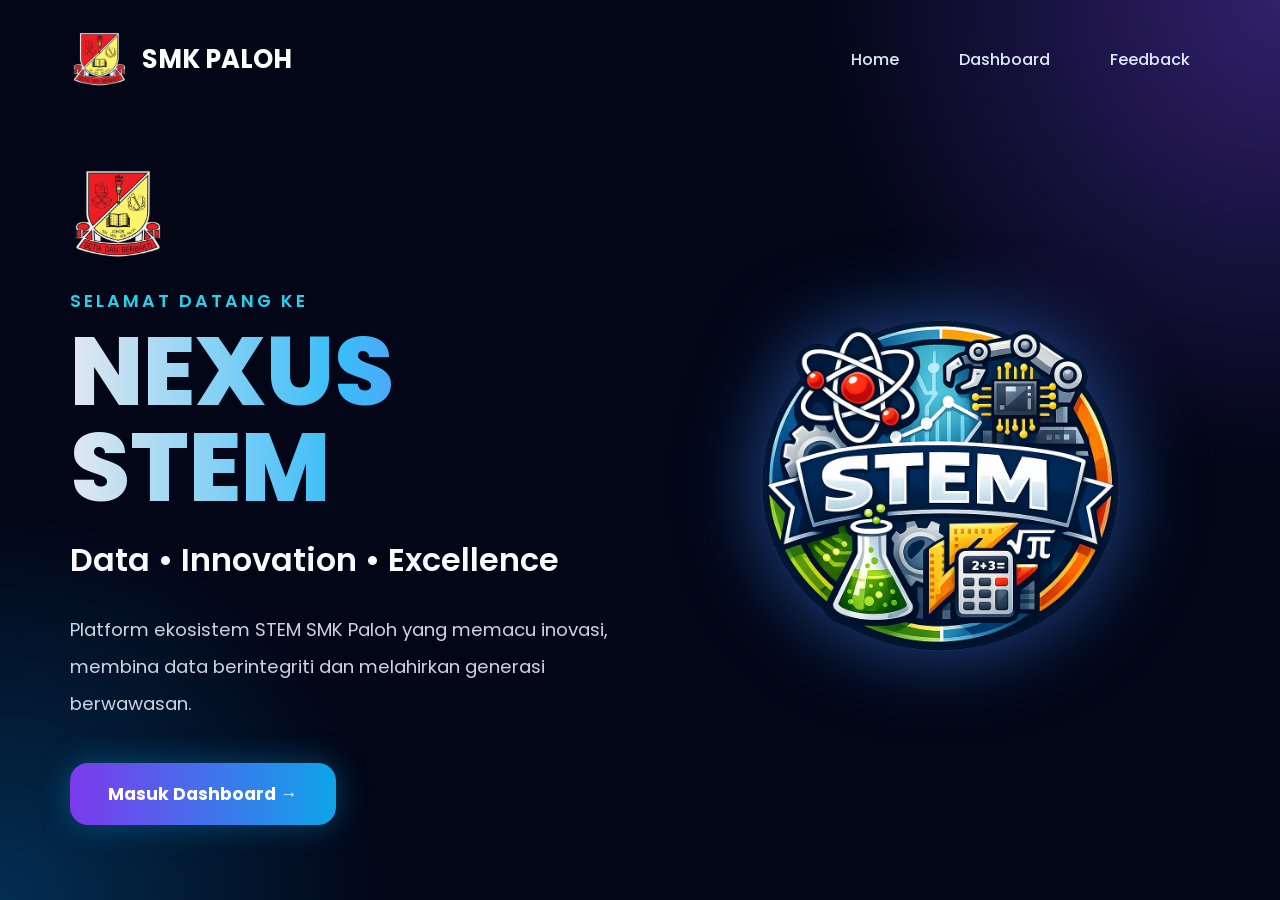
<file: index.html>
<!DOCTYPE html>
<html lang="ms">
<head>
  <meta charset="UTF-8" />
  <meta name="viewport" content="width=device-width, initial-scale=1.0" />

  <title>NEXUS STEM | SMK Paloh</title>

  <link rel="stylesheet" href="style.css" />
</head>

<body>

  <section class="landing-page">

    <nav class="top-nav">
      <div class="brand-small">
        <img src="assets/logopaloh.png" alt="Logo SMK Paloh" />
        <span>SMK PALOH</span>
      </div>

      <div class="nav-links">
        <a href="index.html">Home</a>
        <a href="dashboard.html">Dashboard</a>
        <a href="#">Feedback</a>
      </div>
    </nav>

    <main class="hero">

      <div class="hero-text">
        <img src="assets/logopaloh.png" alt="Logo SMK Paloh" class="main-logo" />

        <p class="welcome">SELAMAT DATANG KE</p>

        <h1>NEXUS STEM</h1>

        <p class="tagline">
          Data • Innovation • Excellence
        </p>

        <p class="desc">
          Platform ekosistem STEM SMK Paloh yang memacu inovasi,
          membina data berintegriti dan melahirkan generasi berwawasan.
        </p>

        <a href="dashboard.html" class="main-btn">
          Masuk Dashboard →
        </a>
      </div>

      <div class="hero-visual">
        <img src="assets/logostem.png" class="hero-stem-logo" alt="Logo NEXUS STEM" />
      </div>

    </main>

  </section>

</body>
</html>
</file>
<file: style.css>
@import url('https://fonts.googleapis.com/css2?family=Poppins:wght@300;400;500;600;700;800&display=swap');

*{
  margin:0;
  padding:0;
  box-sizing:border-box;
}

html{
  scroll-behavior:smooth;
}

body{
  font-family:'Poppins',sans-serif;
  background:
    radial-gradient(circle at top right,#31206b 0%,transparent 30%),
    radial-gradient(circle at bottom left,#032e52 0%,transparent 25%),
    #020617;
  color:white;
  min-height:100vh;
  overflow-x:hidden;
}

/* =========================
   LANDING PAGE
========================= */

.landing-page{
  min-height:100vh;
  padding:30px 70px;
  position:relative;
}

/* =========================
   NAVBAR
========================= */

.top-nav{
  display:flex;
  justify-content:space-between;
  align-items:center;
  margin-bottom:70px;
}

.brand-small{
  display:flex;
  align-items:center;
  gap:14px;
}

.brand-small img{
  width:58px;
  height:58px;
  object-fit:contain;
}

.brand-small span{
  font-size:1.6rem;
  font-weight:700;
  color:white;
}

.nav-links{
  display:flex;
  gap:20px;
}

.nav-links a{
  text-decoration:none;
  color:#dbeafe;
  font-weight:500;
  padding:12px 20px;
  border-radius:14px;
  transition:0.3s;
}

.nav-links a:hover{
  background:rgba(255,255,255,0.08);
  color:#38bdf8;
}

/* =========================
   HERO SECTION
========================= */

.hero{
  display:grid;
  grid-template-columns:1fr 1fr;
  gap:60px;
  align-items:center;
  min-height:75vh;
}

.hero-text{
  max-width:650px;
}

.main-logo{
  width:95px;
  margin-bottom:20px;
}

.welcome{
  color:#22d3ee;
  font-size:1.1rem;
  letter-spacing:3px;
  margin-bottom:10px;
  font-weight:600;
}

.hero-text h1{
  font-size:6rem;
  line-height:1;
  font-weight:800;
  margin-bottom:20px;

  background:linear-gradient(
    90deg,
    #e2e8f0,
    #38bdf8,
    #a855f7
  );

  -webkit-background-clip:text;
  -webkit-text-fill-color:transparent;
}

.tagline{
  font-size:2rem;
  font-weight:600;
  margin-bottom:28px;
  color:#f8fafc;
}

.desc{
  color:#cbd5e1;
  font-size:1.15rem;
  line-height:2;
  max-width:600px;
  margin-bottom:40px;
}

/* =========================
   BUTTON
========================= */

.main-btn{
  display:inline-flex;
  align-items:center;
  justify-content:center;
  text-decoration:none;

  padding:18px 38px;

  border-radius:18px;

  font-size:1.1rem;
  font-weight:700;

  color:white;

  background:linear-gradient(
    90deg,
    #7c3aed,
    #0ea5e9
  );

  box-shadow:
    0 0 30px rgba(14,165,233,0.35);

  transition:0.35s;
}

.main-btn:hover{
  transform:translateY(-5px) scale(1.03);

  box-shadow:
    0 0 45px rgba(168,85,247,0.45);
}

/* =========================
   HERO VISUAL
========================= */

.hero-visual{
  display:flex;
  justify-content:center;
  align-items:center;
}

.hero-stem-logo{
  width:440px;
  max-width:100%;

  filter:
    drop-shadow(0 0 40px rgba(59,130,246,0.55));

  animation:bounceStem 4s ease-in-out infinite;
}

/* =========================
   FLOAT ANIMATION
========================= */

@keyframes bounceStem{

  0%{
    transform:translateY(0px);
  }

  25%{
    transform:translateY(-10px);
  }

  50%{
    transform:translateY(0px);
  }

  75%{
    transform:translateY(10px);
  }

  100%{
    transform:translateY(0px);
  }
}

/* =========================
   DASHBOARD PAGE
========================= */

.dashboard-page{
  display:flex;
  min-height:100vh;
}

/* =========================
   SIDEBAR
========================= */

.sidebar{
  width:260px;

  background:
    rgba(8,15,40,0.96);

  border-right:
    1px solid rgba(255,255,255,0.08);

  padding:35px 24px;

  position:fixed;
  left:0;
  top:0;
  bottom:0;

  z-index:999;
}

.side-logo{
  width:70px;
  margin-bottom:15px;
}

.sidebar h2{
  font-size:2rem;
  margin-bottom:4px;
}

.sidebar h2 span{
  color:#38bdf8;
}

.sidebar p{
  color:#94a3b8;
  margin-bottom:40px;
}

.sidebar a{
  display:block;

  text-decoration:none;

  color:#cbd5e1;

  padding:15px 18px;

  border-radius:14px;

  margin-bottom:12px;

  font-weight:500;

  transition:0.3s;
}

.sidebar a:hover,
.sidebar a.active{
  background:
    linear-gradient(
      90deg,
      rgba(124,58,237,0.25),
      rgba(14,165,233,0.22)
    );

  color:white;
}

/* =========================
   MAIN DASHBOARD
========================= */

.dashboard-main{
  margin-left:260px;
  width:calc(100% - 260px);

  padding:40px;
}

/* =========================
   DASH HEADER
========================= */

.dash-header{
  display:flex;
  justify-content:space-between;
  align-items:center;
  margin-bottom:35px;
}

.dash-header h1{
  font-size:2.6rem;
  margin-bottom:8px;
}

.dash-header p{
  color:#94a3b8;
}

#yearSelect{
  background:#0f172a;
  border:1px solid rgba(255,255,255,0.12);

  color:white;

  padding:14px 18px;

  border-radius:14px;

  font-size:1rem;
}

/* =========================
   KPI CARDS
========================= */

.kpi-grid{
  display:grid;
  grid-template-columns:repeat(4,1fr);
  gap:24px;
  margin-bottom:30px;
}

.kpi-card{
  background:
    rgba(10,20,50,0.92);

  border:
    1px solid rgba(255,255,255,0.06);

  border-radius:24px;

  padding:28px;

  box-shadow:
    0 0 20px rgba(0,0,0,0.28);
}

.kpi-card p{
  color:#94a3b8;
  margin-bottom:12px;
  font-weight:500;
}

.kpi-card h2{
  font-size:3rem;
  font-weight:800;
}

/* =========================
   CHART GRID
========================= */

.chart-grid{
  display:grid;
  grid-template-columns:repeat(2,1fr);
  gap:24px;
}

.chart-card{
  background:
    rgba(10,20,50,0.92);

  border:
    1px solid rgba(255,255,255,0.06);

  border-radius:28px;

  padding:24px;

  min-height:420px;

  position:relative;
}

.chart-card.large{
  min-height:520px;
}

.chart-card.wide{
  grid-column:span 2;
  min-height:500px;
}

.chart-card h3{
  margin-bottom:18px;
  font-size:1.5rem;
}

.chart-card canvas{
  width:100% !important;
  height:100% !important;
}

/* =========================
   NEXUS AI
========================= */

.nexus-ai{
  position:fixed;
  bottom:28px;
  right:28px;

  background:
    linear-gradient(
      135deg,
      #7c3aed,
      #06b6d4
    );

  padding:20px 24px;

  border-radius:24px;

  box-shadow:
    0 0 35px rgba(14,165,233,0.45);

  z-index:999;

  display:flex;
  flex-direction:column;
  gap:6px;

  animation:floatAI 3s ease-in-out infinite;
}

.nexus-ai strong{
  font-size:1.2rem;
}

.nexus-ai small{
  font-size:0.95rem;
}

@keyframes floatAI{

  0%{
    transform:translateY(0px);
  }

  50%{
    transform:translateY(-8px);
  }

  100%{
    transform:translateY(0px);
  }
}

/* =========================
   MOBILE
========================= */

@media(max-width:1100px){

  .hero{
    grid-template-columns:1fr;
    text-align:center;
  }

  .hero-text{
    max-width:100%;
  }

  .hero-text h1{
    font-size:4.8rem;
  }

  .hero-visual{
    margin-top:20px;
  }

  .dashboard-page{
    flex-direction:column;
  }

  .sidebar{
    position:relative;
    width:100%;
    height:auto;
    display:flex;
    flex-wrap:wrap;
    align-items:center;
    gap:10px;
  }

  .sidebar a{
    display:inline-block;
  }

  .dashboard-main{
    margin-left:0;
    width:100%;
    padding:24px;
  }

  .kpi-grid{
    grid-template-columns:repeat(2,1fr);
  }

  .chart-grid{
    grid-template-columns:1fr;
  }

  .chart-card.wide{
    grid-column:auto;
  }
}

/* =========================
   PHONE
========================= */

@media(max-width:768px){

  .landing-page{
    padding:24px;
  }

  .top-nav{
    flex-direction:column;
    gap:20px;
    align-items:flex-start;
  }

  .nav-links{
    flex-wrap:wrap;
    gap:10px;
  }

  .hero-text h1{
    font-size:3.5rem;
  }

  .tagline{
    font-size:1.4rem;
  }

  .desc{
    font-size:1rem;
    line-height:1.8;
  }

  .hero-stem-logo{
    width:280px;
  }

  .kpi-grid{
    grid-template-columns:1fr;
  }

  .dash-header{
    flex-direction:column;
    align-items:flex-start;
    gap:18px;
  }

  .dash-header h1{
    font-size:2rem;
  }

  .chart-card{
    min-height:380px;
  }

  .chart-card.large{
    min-height:420px;
  }

  .chart-card.wide{
    min-height:420px;
  }

  .nexus-ai{
    right:16px;
    bottom:16px;
    padding:16px 18px;
  }

  .sidebar{
    padding:22px;
  }

  .sidebar h2{
    font-size:1.5rem;
  }
}
.disabled-link{
  opacity:0.35;
  cursor:not-allowed;
  filter:grayscale(1);
}

.toast{
  position:fixed;
  top:24px;
  right:24px;
  background:rgba(15,23,42,.96);
  color:white;
  padding:14px 20px;
  border-radius:14px;
  border:1px solid rgba(56,189,248,.35);
  box-shadow:0 18px 45px rgba(0,0,0,.35);
  z-index:9999;
  opacity:0;
  transform:translateY(-12px);
  transition:.3s ease;
}

.toast.show{
  opacity:1;
  transform:translateY(0);
}
</file>
